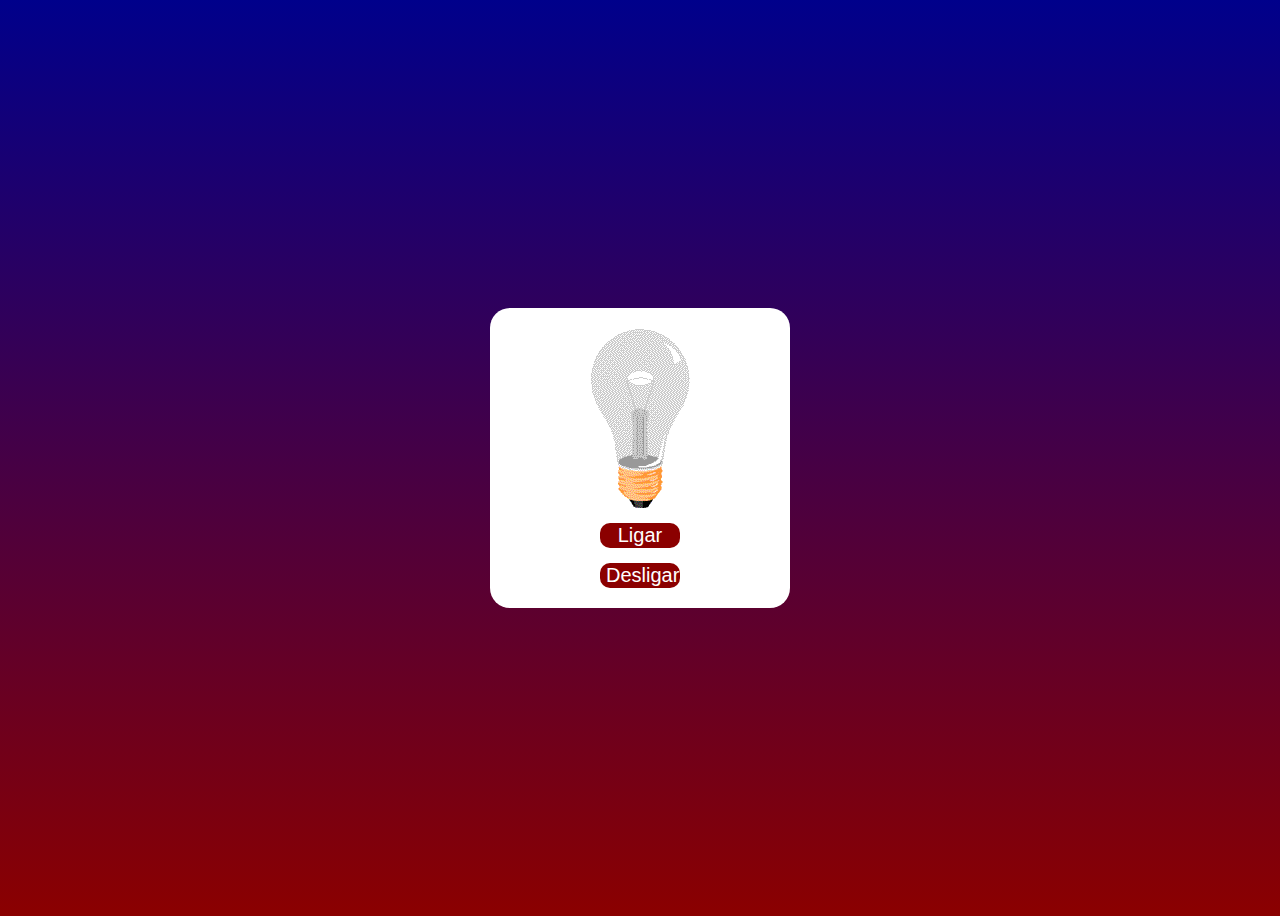
<file: index.html>
<!DOCTYPE html>
<html lang="en">

<head>
    <meta charset="UTF-8">
    <meta name="viewport" content="width=device-width, initial-scale=1.0">
    <title>Document</title>
    <link rel="stylesheet" href="css/estilos.css">
</head>

<body>

    <div class="central">

        <img src="images/apagada.gif" id="lampada">

        <button id="btligar">
            Ligar
        </button>

        <button id="btdesligar">
            Desligar
        </button>

    </div>
    <script src="js/lampada.js"></script>
</body>

</html>
</file>
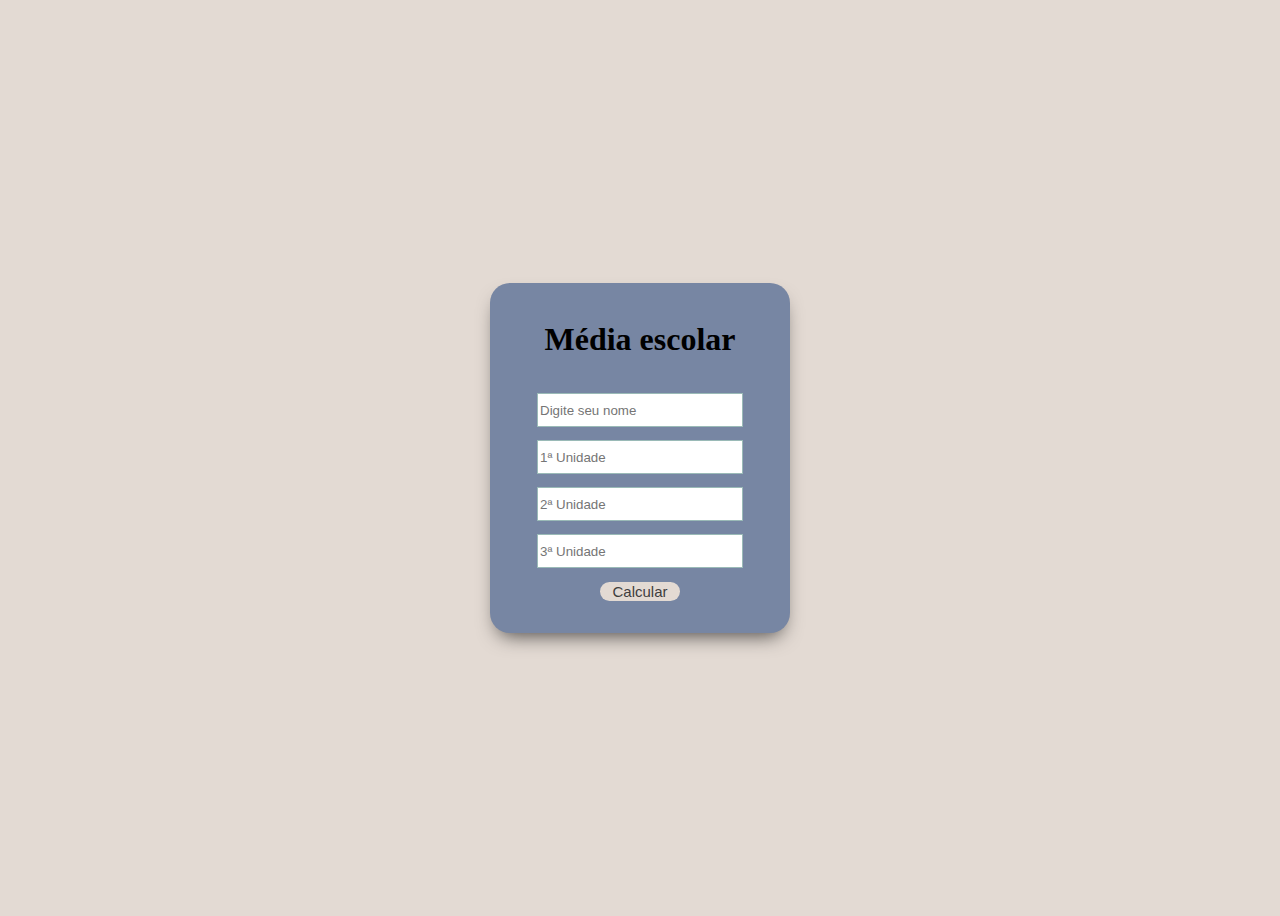
<file: alunomedia/index.html>
<!DOCTYPE html>
<html lang="en">

<head>
    <meta charset="UTF-8">
    <meta name="viewport" content="width=device-width, initial-scale=1.0">
    <title>Document</title>
    <link rel="stylesheet" href="css/styles.css">
</head>

<body>
    <div class="center">

        <h1>Média escolar</h1>

        <input type="text" id="Nome" placeholder="Digite seu nome">
        <input type="text" id="primeiraUnidade" placeholder="1ª Unidade">
        <input type="text" id="segundaUnidade" placeholder="2ª Unidade">
        <input type="text" id="terceiraUnidade" placeholder="3ª Unidade">

        <button id="btn">Calcular</button>

        <span id="result"></span>

    </div>

    <script src="js/media.js"></script>
</body>

</html>
</file>
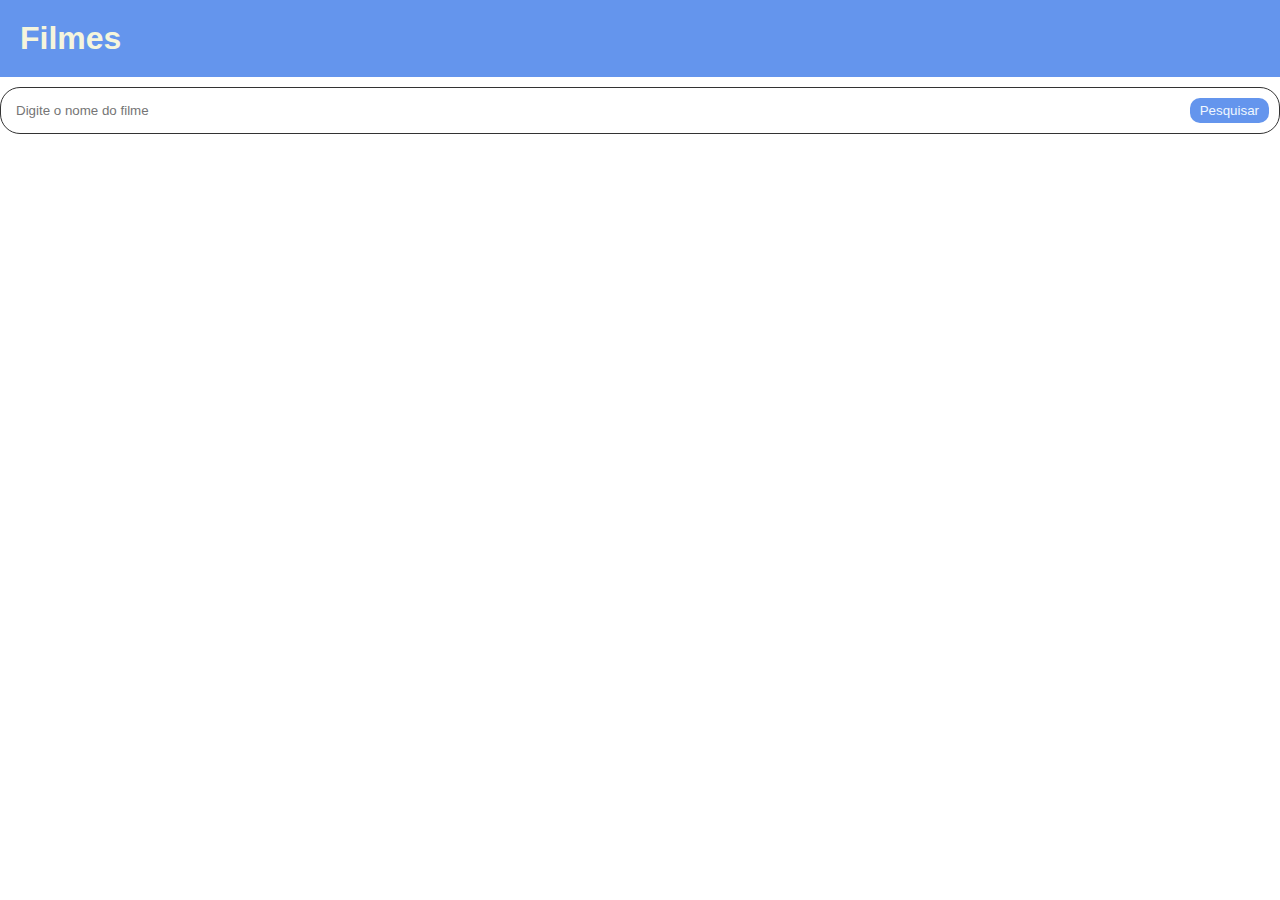
<file: apiSite/index.html>
<!DOCTYPE html>
<html lang="pt-br">
<head>
    <meta charset="UTF-8">
    <meta name="viewport" content="width=device-width, initial-scale=1.0">
    <title>Site de filmes</title>
    <link rel="stylesheet" href="css/style.css">

</head>
<body>
    <h1 class="title">Filmes</h1>

    <form>
        <input name="pesquisa" placeholder="Digite o nome do filme">
        <button>Pesquisar</button>
    </form>

    <div class="lista">

    </div>
    <script src="js/ablublue.js"></script>
</body>
</html>
</file>
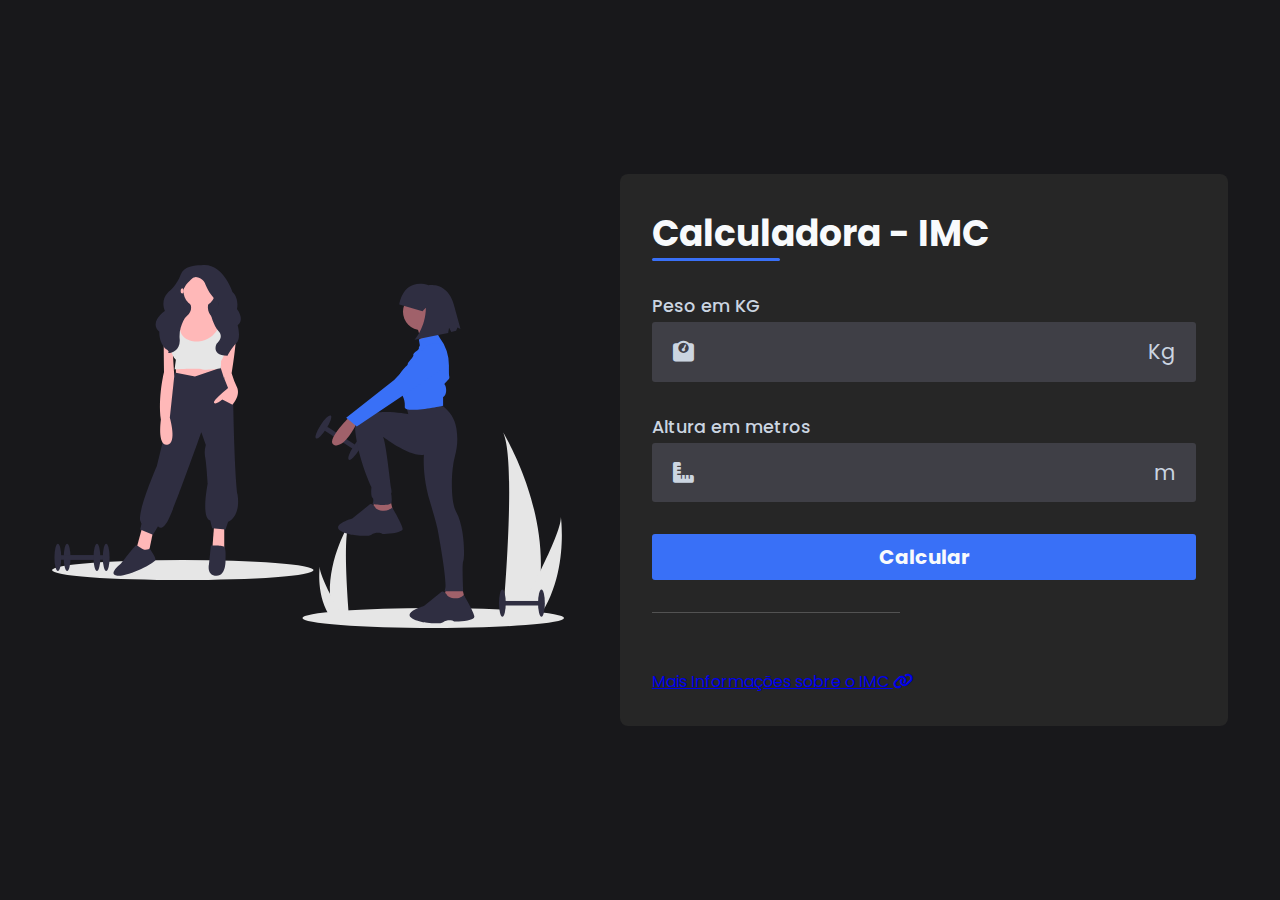
<file: imc/index.html>
<!DOCTYPE html>
<html lang="pt-br">

<head>
    <meta charset="UTF-8">
    <meta name="viewport" content="width=device-width, initial-scale=1.0">
    <title>Calculadora de IMC</title>

    <link rel="stylesheet" href="css/styles.css">

    <link rel="stylesheet" href="https://cdnjs.cloudflare.com/ajax/libs/font-awesome/6.5.1/css/all.min.css">

</head>

<body>

    <main id="container">
        <section id="img">
            <img src="images/ilust.svg">
        </section>

        <section id="calculator">
            <form id="form">
                <h1 id="title">
                    Calculadora - IMC
                </h1>

                <div class="input-box">
                    <label for="weight">
                        Peso em KG
                    </label>

                    <div class="input-field">
                        <i class="fa-solid fa-weight-scale"></i>
                        <input type="number" id="weight" required>
                        <span>
                            Kg
                        </span>
                    </div>
                </div>


                <div class="input-box">
                    <label for="height">
                        Altura em metros
                    </label>

                    <div class="input-field">
                        <i class="fa-solid fa-ruler-combined"></i>
                        <input type="number" id="height" required>
                        <span>
                            m
                        </span>
                    </div>
                </div>


                <button id="calculate">
                    Calcular
                </button>
            </form>

            <div id="description">
                <span id="result"></span>
            </div>

            <div id="more-info">
                <a href="https://bvsms.saude.gov.br/bvs/dicas/215_obesidade.html">
                    Mais Informações sobre o IMC
                    <i class="fa-solid fa-link"></i>
                </a>
            </div>
            </div>
        </section>

    </main>

    <script src="js/imc.js"></script>

</body>

</html>
</file>
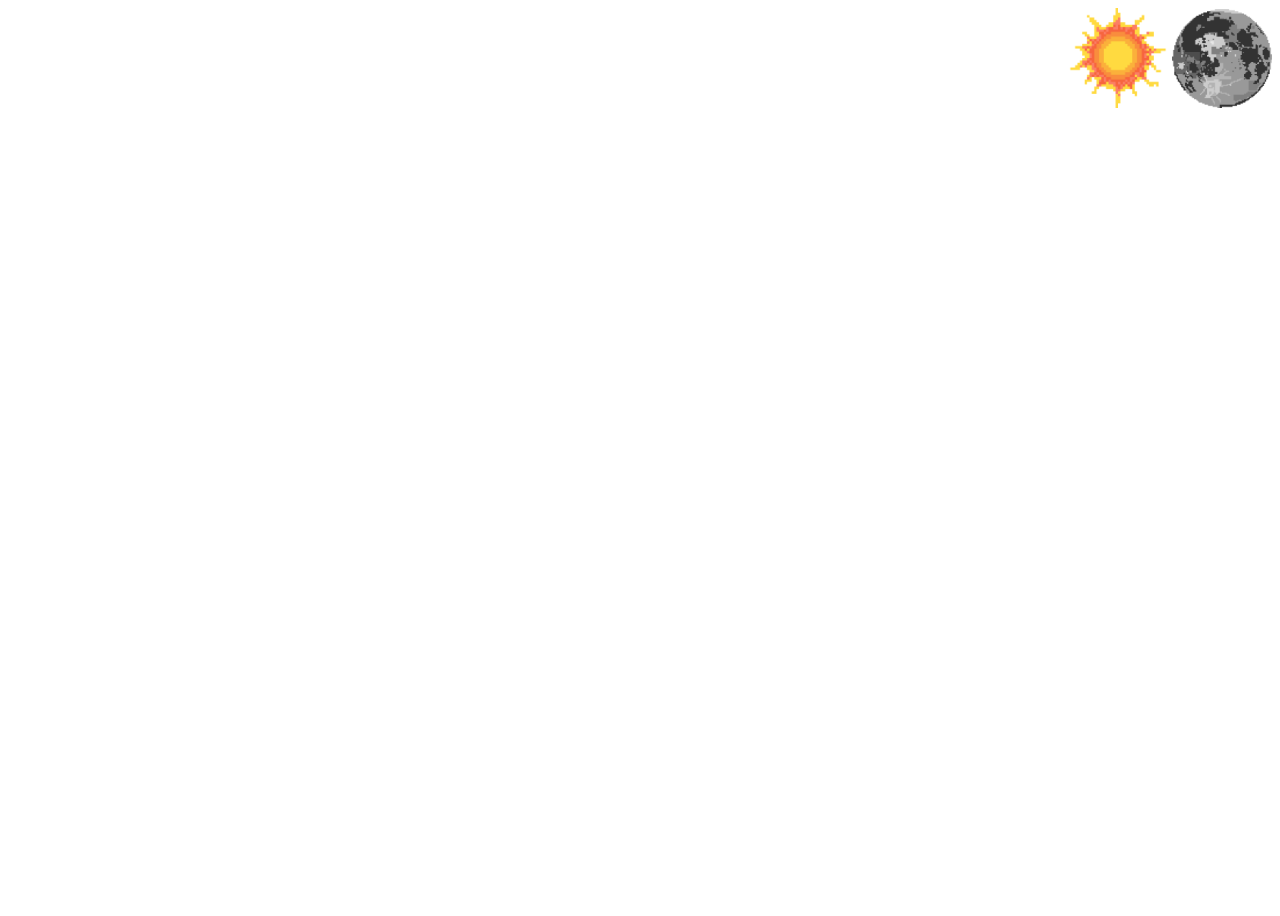
<file: modos/index.html>
<!DOCTYPE html>
<html lang="en">
<head>
    <meta charset="UTF-8">
    <meta name="viewport" content="width=device-width, initial-scale=1.0">
    <title>Document</title>
    <link rel="stylesheet" href="css/styles.css">
</head>
<body>
    
    <div class="central">
        <img src="images/sun" id="dia">

        <img src="images/moon.png" id="noite">
    </div>

    <script src="js/f.js"></script>
</body>
</html>
</file>
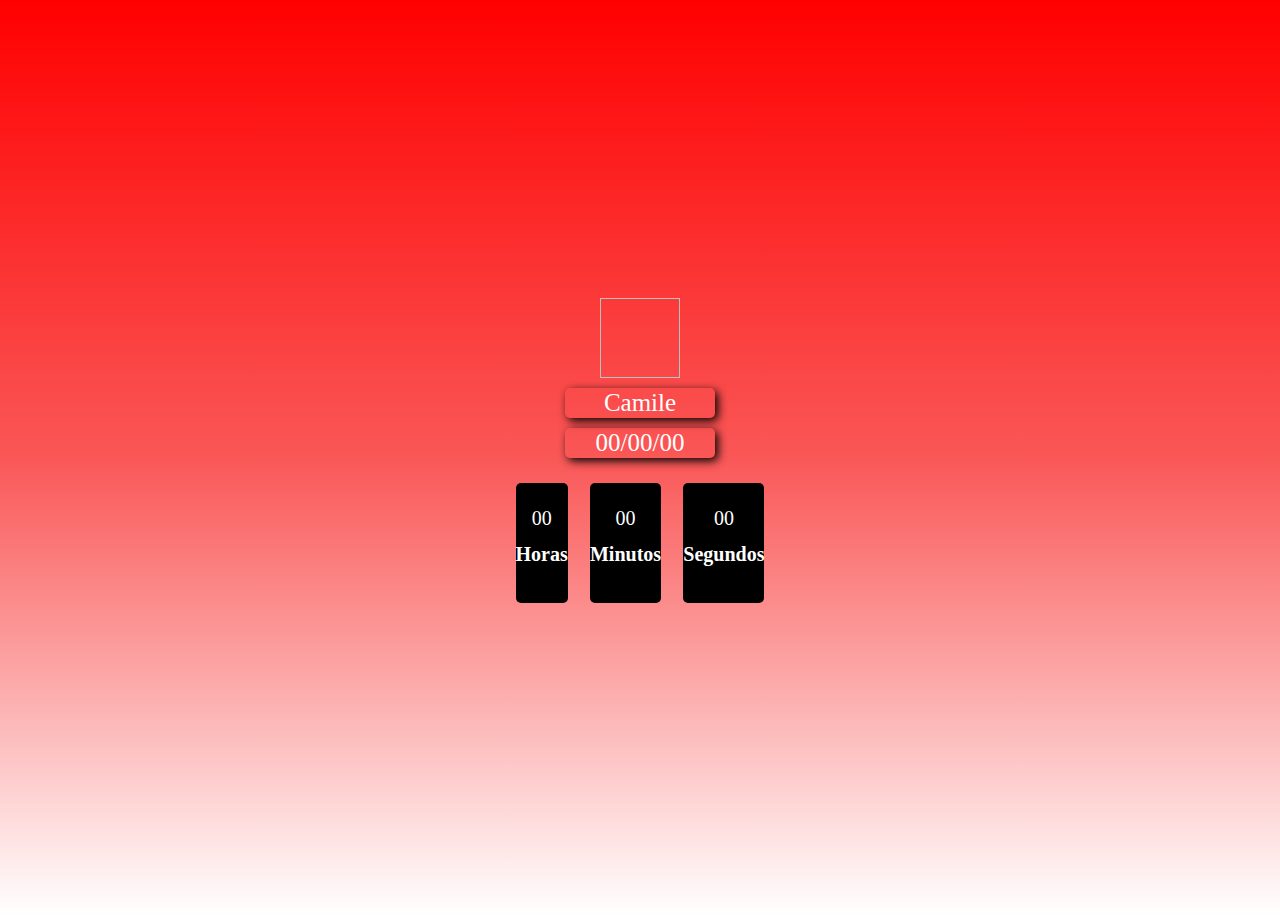
<file: relogio/index.html>
<!DOCTYPE html>
<html lang="en">
<head>
    <meta charset="UTF-8">
    <meta name="viewport" content="width=device-width, initial-scale=1.0">
    <link rel="stylesheet" href="css/estilos.css">
    <title>Document</title>
</head>
<body>

    <img>

    <div class="saudacao"> 
        <span id="frase">Camile</span>
    </div>

    <div class="data">

        <span id="date">00</span>
        <span>/</span>
        <span id="mes">00</span>
        <span>/</span>
        <span id="anos">00</span>

    </div>
    
    <div class="central">
        <div>
            <span id="horas">00</span>
            <h1>Horas</h1>
        </div>
        <p id="pontos">:</p>
        <div>
            <span id="minutos">00</span>
            <h1>Minutos</h1>
        </div>
        <p id="pontos">:</p>
        <div>
            <span id="segundos">00</span>
            <h1>Segundos</h1>
        </div>
    </div>
    <script src="js/relogio.js"></script>
</body>
</html>
</file>
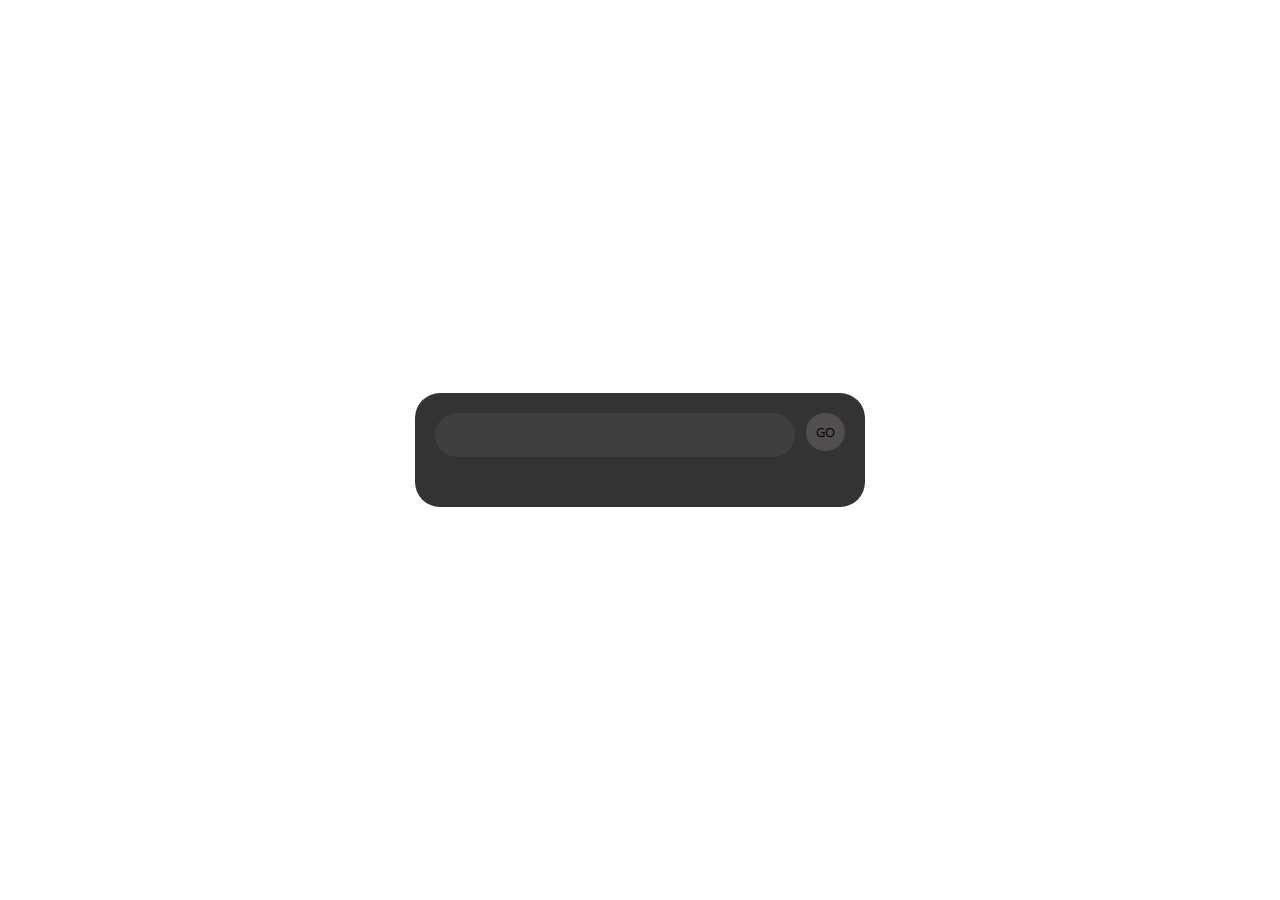
<file: tempo/index.html>
<!DOCTYPE html>
<html lang="pt-br">
<head>
    <meta charset="UTF-8">
    <meta name="viewport" content="width=device-width, initial-scale=1.0">
    <title>Document</title>
    
    <link rel="stylesheet" href="css/styles.css">

<body>
    
    <div class="caixa-maior">

        <input type="text" class="input-cidade">
        <button class="botao-busca">GO</button>

        <div class="caixa-media">

            <h2 class="cidade"></h2>
            <p class="temp"></p>

            <div class="caixa-menor">

                <p class="texto-previsao"></p>

            </div>
        </div>

    </div>

    <script src="js/tempo.js"></script>

</body>
</html>
</file>
<file: css/estilos.css>
body {
    height: 100vh;
    background: linear-gradient(darkblue, darkred);
    display: flex;
    align-items: center;
    justify-content: center;
}

.central {
    background: white;
    width: 300px;
    height: 300px;
    border-radius: 20px;
    display: flex;
    flex-direction: column;
    align-items: center;
    justify-content: center;
    gap: 15px;
}

.central img{
    height: 180px;
}
 
.central button{
    width: 80px;
    background: darkred;
    color: white;
    outline: none;
    border: none;
    font-size: 20px;
    border-radius: 10px;
    cursor: pointer;
    transition: 0.5s;
}

.central button:hover{
    background: silver;
    color: darkred;
}
</file>
<file: alunomedia/css/styles.css>
body {
    height: 100vh;
    display: flex;
    align-items: center;
    justify-content: center;
    background: linear-gradient(rgb(227,218,211,255));
}

.center {
    width: 300px;
    height: 350px;
    display: flex;
    align-items: center;
    justify-content: center;
    flex-direction: column;
    gap: 15px;
    background: rgba(119,134,163,255);
    border-radius: 20px;
    box-shadow: 0 10px 20px -8px rgba(0, 0, 0, .7);
}

.center input{
    width: 200px;
    height: 30px;
    border: none;
    outline: 1.5px solid rgba(154,186,183,255);
}

.center input:hover{
    color: cadetblue;
    background: rgba(205,215,224,255);
}

.center button{
    width: 80px;
    background: rgba(227,218,211,255);
    color: rgb(63, 62, 62);
    outline: none;
    border: none;
    font-size: 15px;
    border-radius: 10px;
    cursor: pointer;
    transition: 0.5s;
}

.center button:hover{
    background: silver;
    color: rgb(120, 151, 209);
}

.center span {
    font-size: 16px;
    color: rgb(227,218,211,255);
    text-align: center;
}

.back {
    height: 100vh;
    display: flex;
    align-items: center;
    justify-content: center;
    background: green;
}

.aback {
    height: 100vh;
    display: flex;
    align-items: center;
    justify-content: center;
    background: red;
}
</file>
<file: apiSite/css/style.css>
*{
    margin: 0;
    padding: 0;
    font-family: Arial, Helvetica, sans-serif;
}

h1.title{
    background-color: cornflowerblue;
    color: beige;
    padding: 20px;
}

form{
    margin-top: 10px;
    padding: 10px;
    border: 1px solid #333;
    border-radius: 20px;
    display: flex;
}

form input {
    padding: 5px;
    border: none;
    outline: none;
    flex: 1px;
}

form button{
    padding: 5px 10px;
    background-color: cornflowerblue;
    color: aliceblue;
    border: none;
    border-radius: 10px;
    cursor: pointer;
}

form button:hover{
    background-color: darkblue;
}

div.lista{
    margin-top: 10px;
    padding: 5px;
    display: flex;
    flex-wrap: wrap;
    justify-content: center;
}

div.item{
    text-align: center;
    padding: 10px;
    width: 200px;
    border: 2px solid cornflowerblue;
    border-radius: 5px;
    margin: 5px;
}

div.item:hover{
    background-color: cornflowerblue;
    cursor: pointer;
}

div.item img{
    width: 100%;
}
</file>
<file: imc/css/styles.css>
@import url('https://fonts.googleapis.com/css2?family=Poppins:ital,wght@0,100;0,200;0,300;0,400;0,500;0,600;0,700;0,800;0,900;1,100;1,200;1,300&display=swap');

.poppins-thin {
    font-family: "Poppins", sans-serif;
    font-weight: 100;
    font-style: normal;
  }

.poppins-extralight {
    font-family: "Poppins", sans-serif;
    font-weight: 200;
    font-style: normal;
  }
  
  .poppins-light {
    font-family: "Poppins", sans-serif;
    font-weight: 300;
    font-style: normal;
  }

  * {
    font-family: 'Poppins', sans-serif;
    margin: 0;
    padding: 0;
    box-sizing: border-box;
  }

  body {
    display: flex;
    align-items: center;
    justify-content: center;
    width: 100%;
    height: 100vh;
    background-color: #18181b;
  }

  #container {
    display: flex;
    align-items: center;
    gap: 3.5rem;
  }

  #img img {
    width: 32rem;
  }

  #calculator {
    display: flex;
    flex-direction: column;
    gap: 2rem;
    padding: 2rem;
    color: #f8fafc;
    background-color: #262626;
    border-radius: 8px;
  }

  #form {
    display: flex;
    flex-direction: column;
    gap: 2rem;
  }

  #title {
    font-size: 2.25rem;
    position: relative;
  }

  #title::after {
    position: absolute;
    background-color: #3970F7;
    width: 8rem;
    height: 3px;
    bottom: 0;
    left: 0;
    border-radius: 3px;
    content: '';
  }

  .input-box label{
    font-size: 1.1rem;
    color: #cbd5e1;
    font-weight: 500;
  }

  .input-field {
    display: flex;
    align-items: center;
    justify-content: space-between;
    background-color: #3f3f46;
    padding: 0.3rem;
    border-radius: 3px;
    margin-top: 3px;
  }

  .input-field span,
  .input-field i {
    color: #cbd5e1;
    font-size: 1.3rem;
    padding: 0.6rem 1rem;
  }

  .input-field input {
    background-color: transparent;
    border: none;
    width: 100%;
    font-size: 1.3rem;
    color: #f8fafc;
    padding: 0 0.5rem;
  }

  .input-field input ::-webkit-outer-spin-button,
  .input-field input ::-webkit-inner-spin-button{
    appearance: none;
  }

  .input-field input:focus {
    outline: none;
  }

  #calculate {
    border: none;
    font-size: 1.25rem;
    font-weight: bold;
    background-color: #3970F7;
    color: #f8fafc;
    padding: 0.5rem 0;
    border-radius: 3px;
  }

  #result {
    display: flex;
    gap: 2rem;
    align-items: center;
    border-top: 1px solid #ffffff34;
    padding: 0.75rem 0;
  }

  #bmi {
    display: flex;
    align-items: center;
    flex-direction: column;
    font-size: 2.25rem;
  }

  #bmi span:last-child{
    font-size: 0.85rem;
    color: #cbd5e1;
  }

  #description {
    width: 15.5rem;
  }
  
  #more_info {
    text-align: center;
    border-top: 1px solid #ffffff34;
    padding-top: 1.5rem;

  }

  #more_info a {
    color: #3970F7;
    display: flex;
    justify-content: center;
    align-items: center;
    gap: 0.6rem;
    font-size: .875rem;
    text-decoration: none;
    transition: color 0.5s;
  }

  #more_info a:hover{
    color: #cbd5e1;
  }

  .hidden {
    display: none;
  }
</file>
<file: modos/css/styles.css>
body {
    height: 100vh;
    display: flex;
    align-items: start;
    justify-content: right;
}

img{
    width: 100px;
}

.diaPront{
    background: linear-gradient(cyan, red);
}

.noitePront{
    background: linear-gradient(darkblue, black);
}
</file>
<file: relogio/css/estilos.css>
body {
    background: linear-gradient(red, rgb(250, 87, 87), white);
    height: 100vh;
    display: flex;
    flex-direction: column;
    justify-content: center;
    align-items: center;
    gap: 10px;
}

img{
    height: 80px;
    width: 80px;
}

.saudacao {
    width: 150px;
    height: 30px;
    background: rgba(0, 0, 0, 0);
    color: white;
    border-radius: 5px; 
    font-size: 25px;
    display: flex;
    align-items: center;
    justify-content: center;
    box-shadow: 3px 3px 10px black;
}

.data {
    width: 150px;
    height: 30px;
    background: rgba(0, 0, 0, 0);
    color: white;
    border-radius: 5px; 
    font-size: 25px;
    display: flex;
    align-items: center;
    justify-content: center;
    box-shadow: 3px 3px 10px black;
}

.central{
    width: 100px;
    height: 150px;
    display: flex;
    align-items: center;
    justify-content: center;
}

.central div{
    width:200px;
    height: 120px;
    background: black;
    color: rgb(255, 255, 255);
    font-size: 20px;
    border-radius: 5px;
    display: flex;
    flex-direction: column;
    align-items: center;
    justify-content: center;
}

.central h1{
    font-size: 20px;
}
.central p{
    color: rgba(255, 255, 255, 0);
    font-size: 80px;
}
</file>
<file: tempo/css/styles.css>
@import url("https://fonts.googleapis.com/css2?family=Open+Sans:ital,wght@0,300;0,400;0,500;0,600;0,700;0,800;1,300;1,400;1,500;1,600;1,700;1,800&display=swap&quot");

* {
  margin: 0;
  padding: 0;
  box-sizing: border-box;
  font-family: "Open Sans";
}
body {
  height: 100vh;
  width: 100vw;
  display: flex;
  align-items: center;
  justify-content: center;
  background: url("https://source.unsplash.com/1920x1080/?mountaint&quot");
  background-size: cover;
}

.caixa-maior {
  background: rgba(0, 0, 0, 0.801);
  /* opacity: 0.8; */
  border-radius: 25px;
  padding: 20px;
  /* responsivo */
  width: 95%; /*Largura tela menores*/
  max-width: 450px; /*Largura tela maiores*/
}

.caixa-media {
  margin-top: 30px;
}

.caixa-maior input {
  border: none;
  outline: none;
  padding: 10px;
  border-radius: 25px;
  font-size: 18px;
  background: #7c7c7c2b;
  color: white;
  width: calc(100% - 50px);
}

.botao-busca {
  border: none;
  outline: none;
  padding: 10px;
  border-radius: 50px;
  background: #ebd6d62b;
  cursor: pointer;
  float: right;
}

.img-busca {
  width: 20px;
}

.cidade {
  color: white;
  font-size: 24px;
  font-weight: 300;
}

.temp {
  font-size: 20px;
  color: white;
  margin-top: 20px;
}

.caixa-menor {
    display: flex;
    align-items: center;
    margin-top: 20px;
    color: white;
    gap: 20px;
}

.umidade{
    color:white;
    margin-top: 20px;
}

.texto-previsao{
    text-transform: capitalize;
}
</file>
